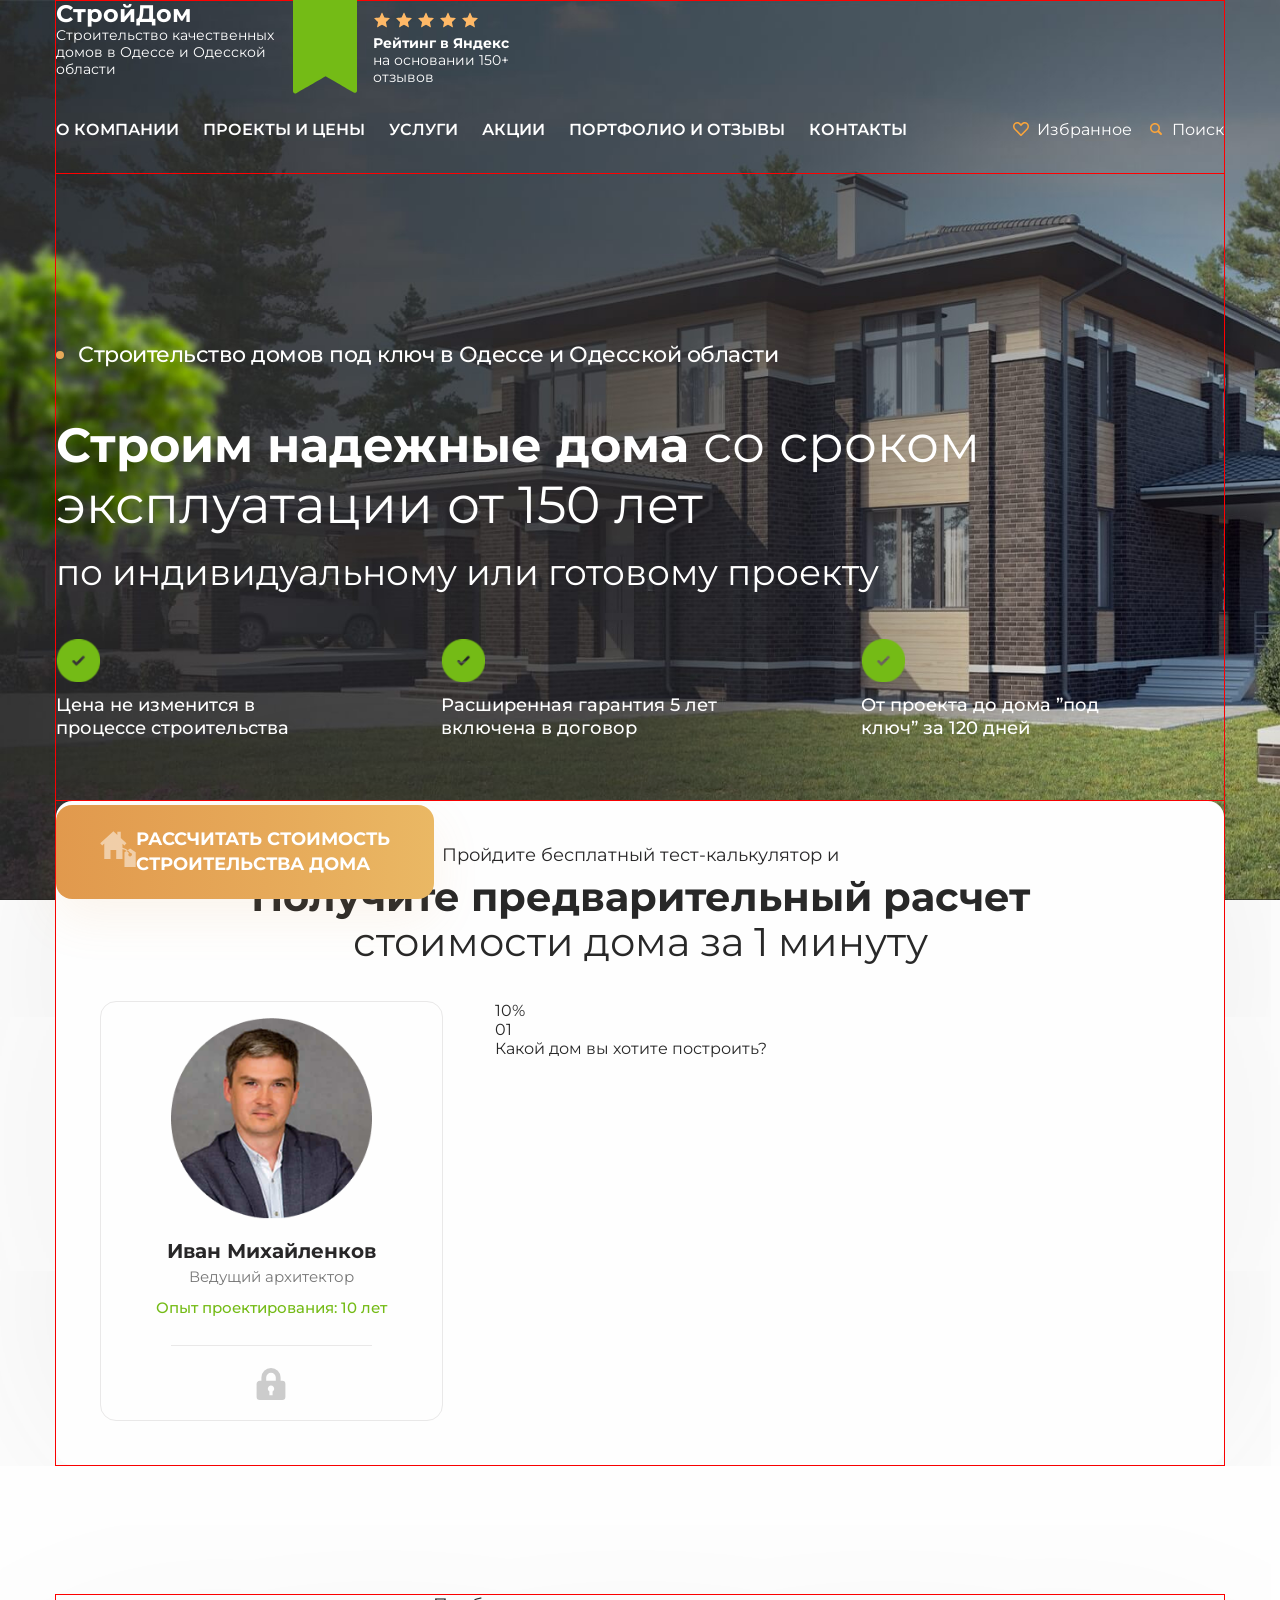
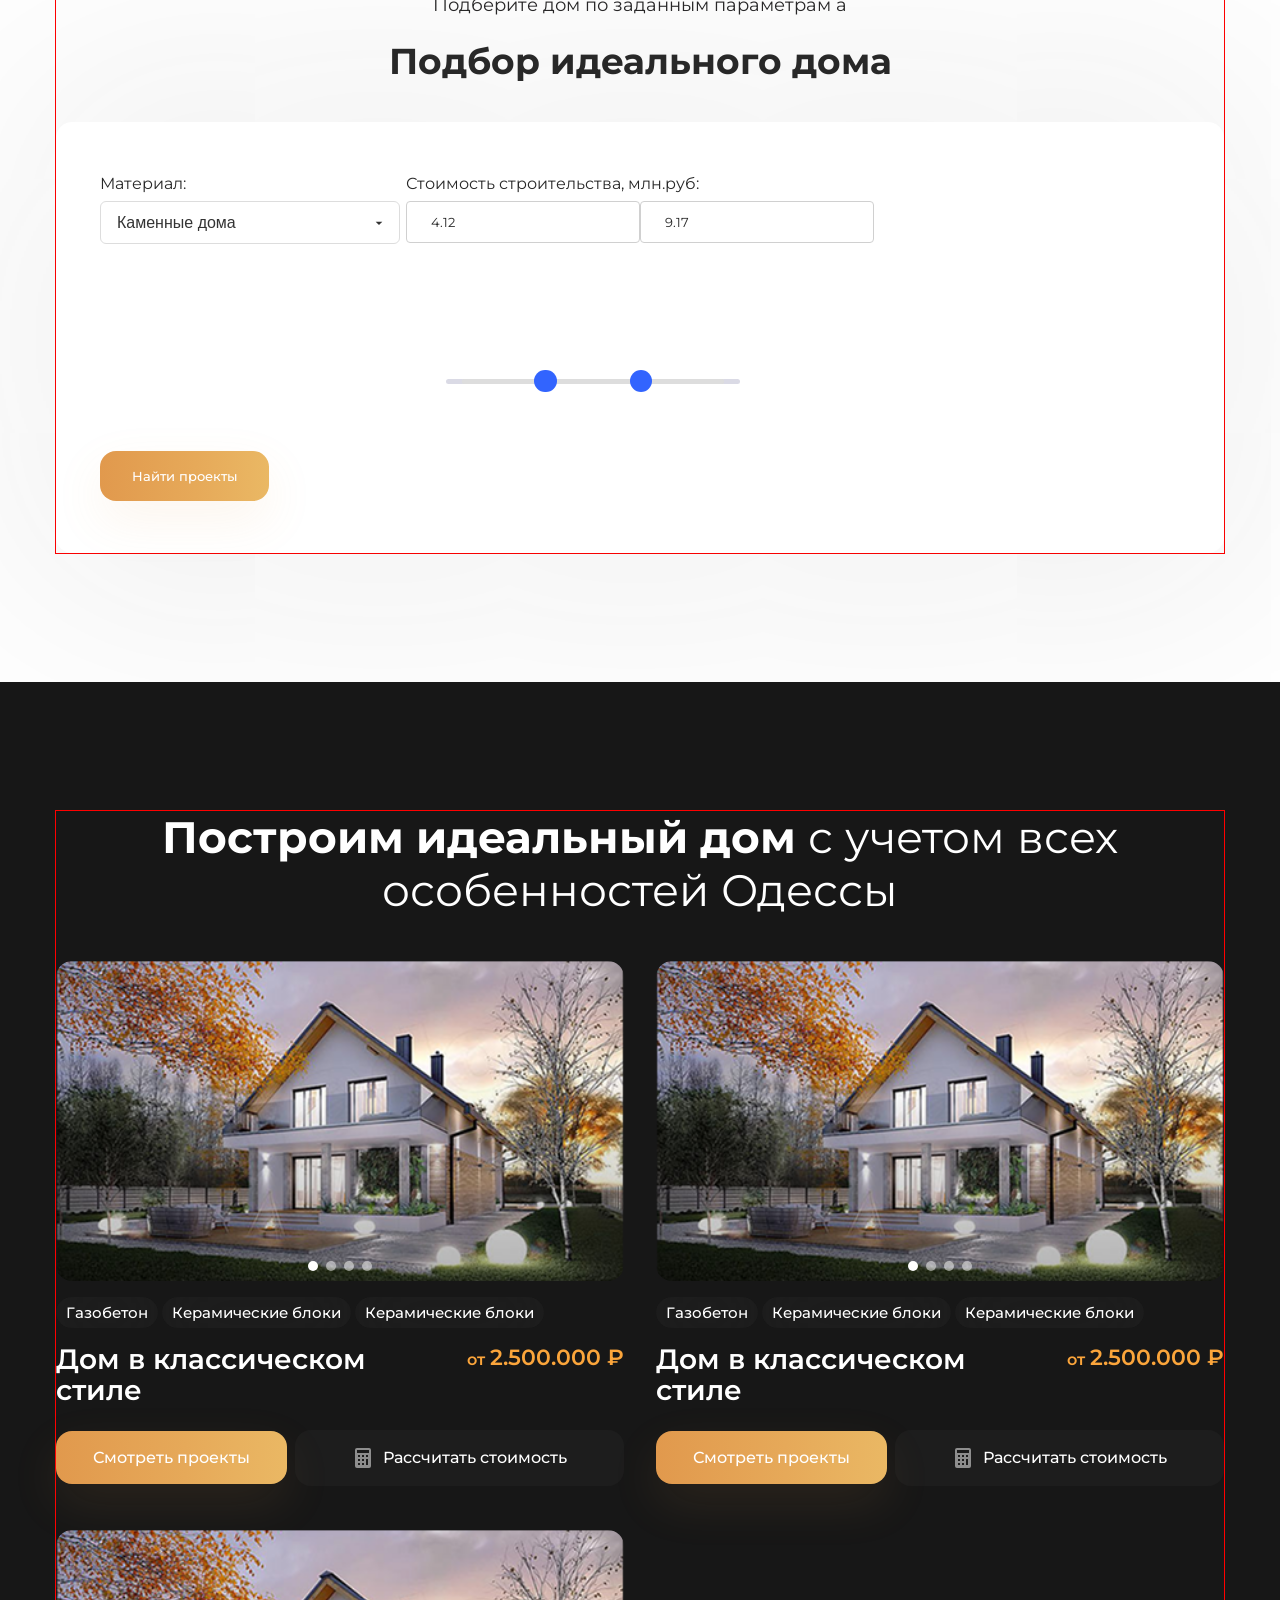
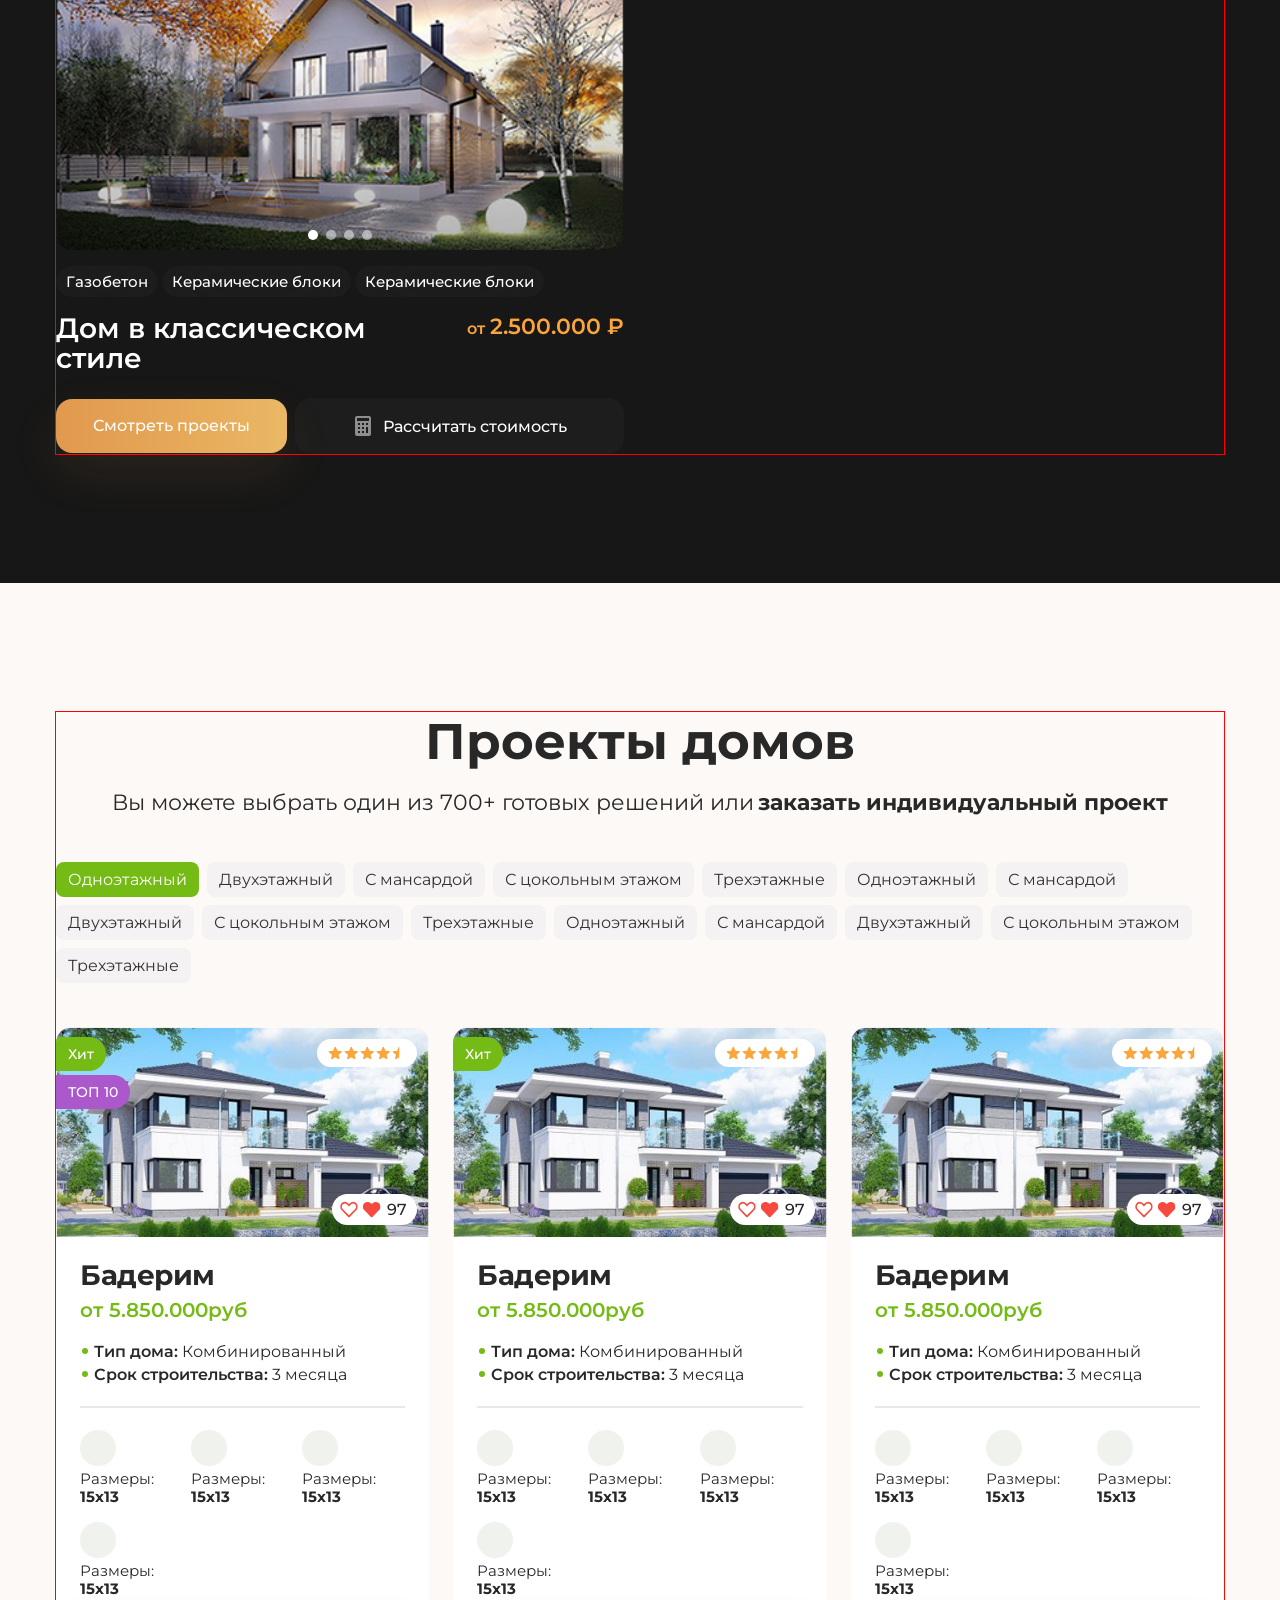
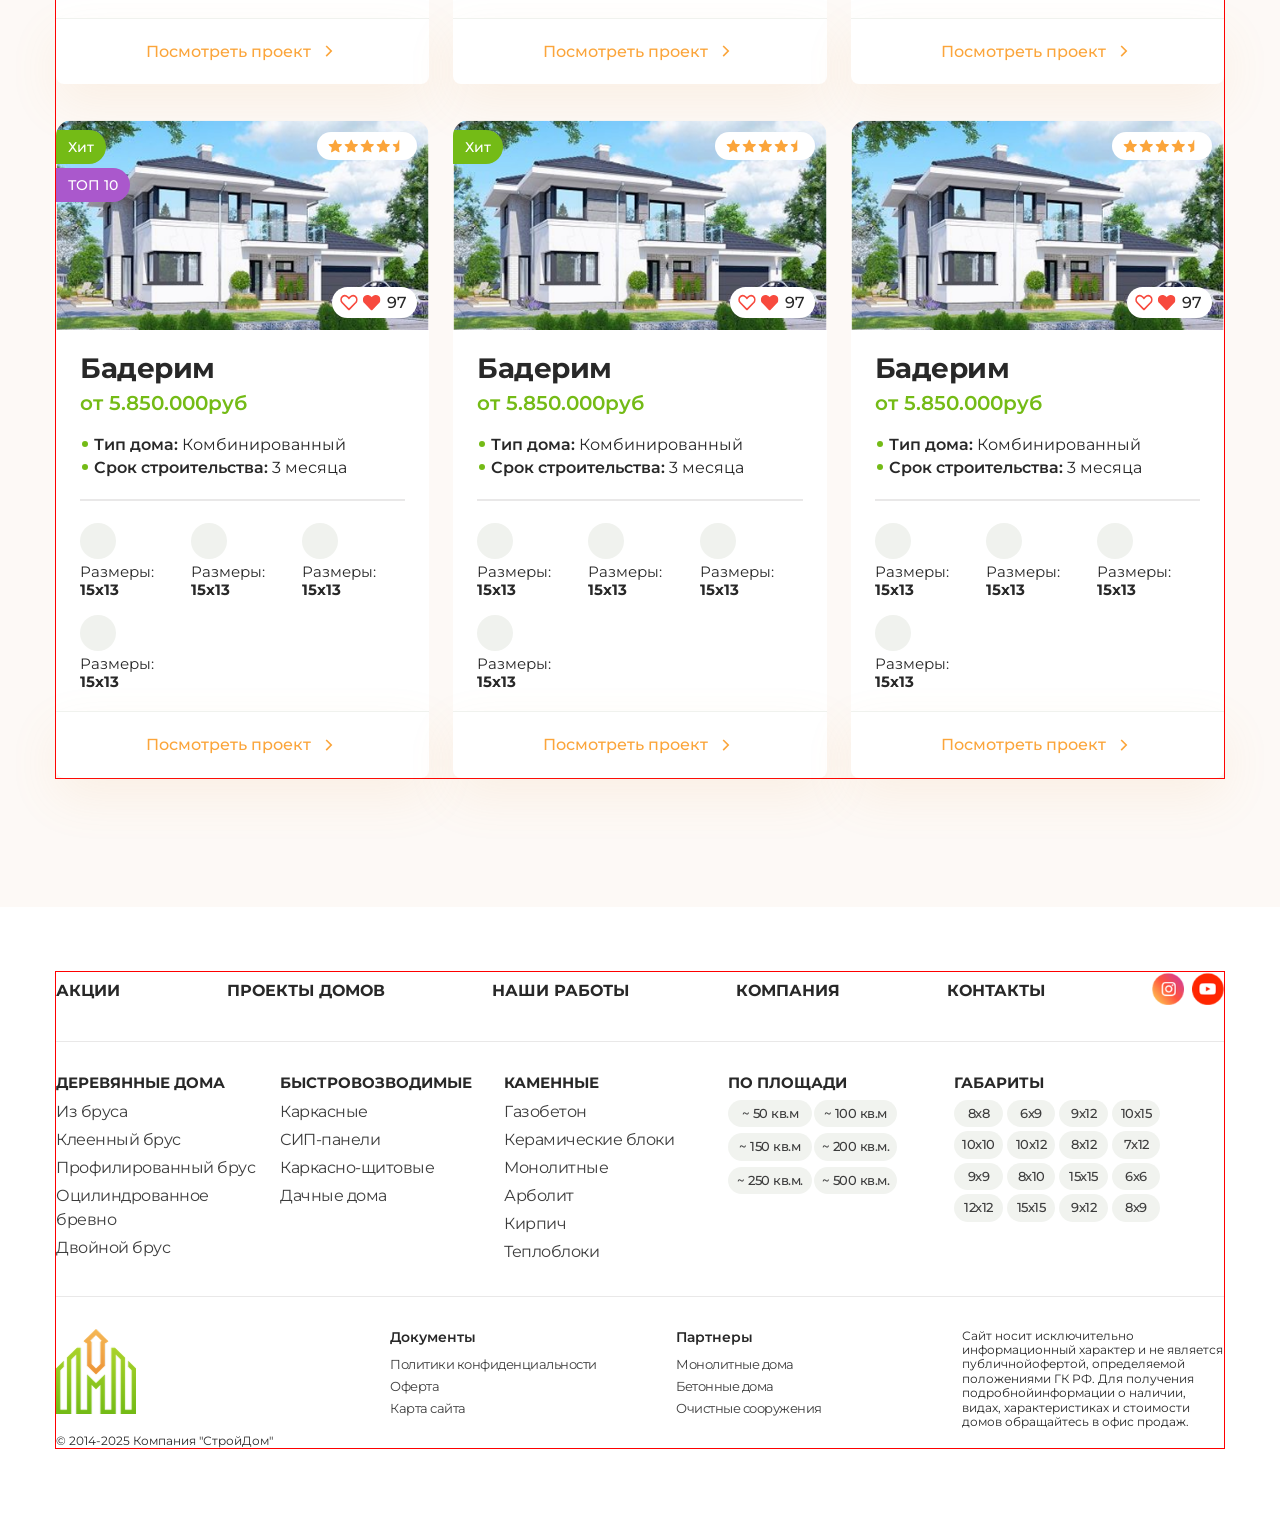
<file: index.html>
<!DOCTYPE html>
<html lang="en">
<head>
    <meta charset="UTF-8">
    <meta name="viewport" content="width=device-width, initial-scale=1.0">
    <title>Дома</title>
    <link rel="stylesheet" href="assets/css/index.css">
</head>
<body>
    <header>
        <div class="container">
            <div class="header_section first">
                <div class="logo logo_container">
                    <!-- <img src="assets/img/header/logo.png" alt="Логотип" title="Логотип" > -->

                    <div class="text_container">
                        <p class="text_title">СтройДом</p>
                        <p class="text_subtitle">Строительство качественных домов в Одессе и Одесской области</p>
                    </div>
                </div>

                <div class="header_rate_box rate_box_on_google">
                    <div class="header_rate_flag_box">
                        <div class="header_rate_flag_icon">
                            <svg xmlns="http://www.w3.org/2000/svg" viewBox="0 0 59 93" fill="none">
                                <path d="M55 0H4C1.79086 0 0 1.79086 0 4V90.6375C0 92.1717 1.65482 93.1352 2.98763 92.3754C13.5077 86.378 30 76.9335 30 76.7568C30 76.5809 45.8153 85.7879 55.9896 91.7381C57.3234 92.5182 59 91.5559 59 90.0107V4C59 1.79086 57.2091 0 55 0Z" fill="white"/>
                            </svg>
                            <p class="header_rate_flag_text">4.8</p>

                        </div>
                    </div>

                    <div class="header_rate_content_box">
                        <div class="header_rate_stars_box">
                            <div class="header_rate_star_element">
                                <svg baseProfile="tiny"  id="Layer_1" version="1.2" viewBox="0 0 24 24" width="24px" xml:space="preserve" xmlns="http://www.w3.org/2000/svg" xmlns:xlink="http://www.w3.org/1999/xlink">
                                    <g>
                                        <g>
                                            <path fill="#FFB967" d="M9.362,9.158c0,0-3.16,0.35-5.268,0.584c-0.19,0.023-0.358,0.15-0.421,0.343s0,0.394,0.14,0.521    c1.566,1.429,3.919,3.569,3.919,3.569c-0.002,0-0.646,3.113-1.074,5.19c-0.036,0.188,0.032,0.387,0.196,0.506    c0.163,0.119,0.373,0.121,0.538,0.028c1.844-1.048,4.606-2.624,4.606-2.624s2.763,1.576,4.604,2.625    c0.168,0.092,0.378,0.09,0.541-0.029c0.164-0.119,0.232-0.318,0.195-0.505c-0.428-2.078-1.071-5.191-1.071-5.191    s2.353-2.14,3.919-3.566c0.14-0.131,0.202-0.332,0.14-0.524s-0.23-0.319-0.42-0.341c-2.108-0.236-5.269-0.586-5.269-0.586    s-1.31-2.898-2.183-4.83c-0.082-0.173-0.254-0.294-0.456-0.294s-0.375,0.122-0.453,0.294C10.671,6.26,9.362,9.158,9.362,9.158z"/>
                                        </g>
                                    </g>
                                </svg>
                                <svg baseProfile="tiny"  id="Layer_1" version="1.2" viewBox="0 0 24 24" width="24px" xml:space="preserve" xmlns="http://www.w3.org/2000/svg" xmlns:xlink="http://www.w3.org/1999/xlink">
                                    <g>
                                        <g>
                                            <path fill="#FFB967" d="M9.362,9.158c0,0-3.16,0.35-5.268,0.584c-0.19,0.023-0.358,0.15-0.421,0.343s0,0.394,0.14,0.521    c1.566,1.429,3.919,3.569,3.919,3.569c-0.002,0-0.646,3.113-1.074,5.19c-0.036,0.188,0.032,0.387,0.196,0.506    c0.163,0.119,0.373,0.121,0.538,0.028c1.844-1.048,4.606-2.624,4.606-2.624s2.763,1.576,4.604,2.625    c0.168,0.092,0.378,0.09,0.541-0.029c0.164-0.119,0.232-0.318,0.195-0.505c-0.428-2.078-1.071-5.191-1.071-5.191    s2.353-2.14,3.919-3.566c0.14-0.131,0.202-0.332,0.14-0.524s-0.23-0.319-0.42-0.341c-2.108-0.236-5.269-0.586-5.269-0.586    s-1.31-2.898-2.183-4.83c-0.082-0.173-0.254-0.294-0.456-0.294s-0.375,0.122-0.453,0.294C10.671,6.26,9.362,9.158,9.362,9.158z"/>
                                        </g>
                                    </g>
                                </svg>
                                <svg baseProfile="tiny"  id="Layer_1" version="1.2" viewBox="0 0 24 24" width="24px" xml:space="preserve" xmlns="http://www.w3.org/2000/svg" xmlns:xlink="http://www.w3.org/1999/xlink">
                                    <g>
                                        <g>
                                            <path fill="#FFB967" d="M9.362,9.158c0,0-3.16,0.35-5.268,0.584c-0.19,0.023-0.358,0.15-0.421,0.343s0,0.394,0.14,0.521    c1.566,1.429,3.919,3.569,3.919,3.569c-0.002,0-0.646,3.113-1.074,5.19c-0.036,0.188,0.032,0.387,0.196,0.506    c0.163,0.119,0.373,0.121,0.538,0.028c1.844-1.048,4.606-2.624,4.606-2.624s2.763,1.576,4.604,2.625    c0.168,0.092,0.378,0.09,0.541-0.029c0.164-0.119,0.232-0.318,0.195-0.505c-0.428-2.078-1.071-5.191-1.071-5.191    s2.353-2.14,3.919-3.566c0.14-0.131,0.202-0.332,0.14-0.524s-0.23-0.319-0.42-0.341c-2.108-0.236-5.269-0.586-5.269-0.586    s-1.31-2.898-2.183-4.83c-0.082-0.173-0.254-0.294-0.456-0.294s-0.375,0.122-0.453,0.294C10.671,6.26,9.362,9.158,9.362,9.158z"/>
                                        </g>
                                    </g>
                                </svg>
                                <svg baseProfile="tiny"  id="Layer_1" version="1.2" viewBox="0 0 24 24" width="24px" xml:space="preserve" xmlns="http://www.w3.org/2000/svg" xmlns:xlink="http://www.w3.org/1999/xlink">
                                    <g>
                                        <g>
                                            <path fill="#FFB967" d="M9.362,9.158c0,0-3.16,0.35-5.268,0.584c-0.19,0.023-0.358,0.15-0.421,0.343s0,0.394,0.14,0.521    c1.566,1.429,3.919,3.569,3.919,3.569c-0.002,0-0.646,3.113-1.074,5.19c-0.036,0.188,0.032,0.387,0.196,0.506    c0.163,0.119,0.373,0.121,0.538,0.028c1.844-1.048,4.606-2.624,4.606-2.624s2.763,1.576,4.604,2.625    c0.168,0.092,0.378,0.09,0.541-0.029c0.164-0.119,0.232-0.318,0.195-0.505c-0.428-2.078-1.071-5.191-1.071-5.191    s2.353-2.14,3.919-3.566c0.14-0.131,0.202-0.332,0.14-0.524s-0.23-0.319-0.42-0.341c-2.108-0.236-5.269-0.586-5.269-0.586    s-1.31-2.898-2.183-4.83c-0.082-0.173-0.254-0.294-0.456-0.294s-0.375,0.122-0.453,0.294C10.671,6.26,9.362,9.158,9.362,9.158z"/>
                                        </g>
                                    </g>
                                </svg>
                                <svg baseProfile="tiny"  id="Layer_1" version="1.2" viewBox="0 0 24 24" width="24px" xml:space="preserve" xmlns="http://www.w3.org/2000/svg" xmlns:xlink="http://www.w3.org/1999/xlink">
                                    <g>
                                        <g>
                                            <path fill="#FFB967" d="M9.362,9.158c0,0-3.16,0.35-5.268,0.584c-0.19,0.023-0.358,0.15-0.421,0.343s0,0.394,0.14,0.521    c1.566,1.429,3.919,3.569,3.919,3.569c-0.002,0-0.646,3.113-1.074,5.19c-0.036,0.188,0.032,0.387,0.196,0.506    c0.163,0.119,0.373,0.121,0.538,0.028c1.844-1.048,4.606-2.624,4.606-2.624s2.763,1.576,4.604,2.625    c0.168,0.092,0.378,0.09,0.541-0.029c0.164-0.119,0.232-0.318,0.195-0.505c-0.428-2.078-1.071-5.191-1.071-5.191    s2.353-2.14,3.919-3.566c0.14-0.131,0.202-0.332,0.14-0.524s-0.23-0.319-0.42-0.341c-2.108-0.236-5.269-0.586-5.269-0.586    s-1.31-2.898-2.183-4.83c-0.082-0.173-0.254-0.294-0.456-0.294s-0.375,0.122-0.453,0.294C10.671,6.26,9.362,9.158,9.362,9.158z"/>
                                        </g>
                                    </g>
                                </svg>
                            </div>
                            <div class="header_rate_title">
                                <span>Рейтинг в Яндекс</span> на основании 150+ отзывов
                            </div>
                        </div>
                    </div>
                </div>
            </div>
            <div class="header_section second">
                <nav>
                    <a href="/" class="link">О компании</a>
                    <a href="/" class="link">Проекты и цены</a>
                    <a href="/" class="link">Услуги</a>
                    <a href="/" class="link">Акции</a>
                    <a href="/" class="link">Портфолио и отзывы</a>
                    <a href="/" class="link">Контакты</a>
                </nav>
                
                <div class="actions">
                    <a href="/" class="action liked">
                        <div class="icon">
                            <svg viewBox="0 0 512 512" xmlns="http://www.w3.org/2000/svg">
                                <path d="M462.1 62.86C438.8 41.92 408.9 31.1 378.7 32c-37.49 0-75.33 15.4-103 43.98l-19.7 20.27l-19.7-20.27C208.6 47.4 170.8 32 133.3 32C103.1 32 73.23 41.93 49.04 62.86c-62.14 53.79-65.25 149.7-9.23 207.6l193.2 199.7C239.4 476.7 247.6 480 255.9 480c8.332 0 16.69-3.267 23.01-9.804l193.1-199.7C528.2 212.5 525.1 116.6 462.1 62.86zM437.6 237.1l-181.6 187.8L74.34 237.1C42.1 203.8 34.46 138.1 80.46 99.15c39.9-34.54 94.59-17.5 121.4 10.17l54.17 55.92l54.16-55.92c26.42-27.27 81.26-44.89 121.4-10.17C477.1 138.6 470.5 203.1 437.6 237.1z"/>
                            </svg>
                        </div>
                        Избранное
                    </a>
                    <div class="action_search_div relative">
                        <div class="action search">
                            <div class="icon">
                                <svg enable-background="new 0 0 32 32" id="Glyph" version="1.1" viewBox="0 0 32 32" xml:space="preserve" xmlns="http://www.w3.org/2000/svg" xmlns:xlink="http://www.w3.org/1999/xlink">
                                    <path d="M27.414,24.586l-5.077-5.077C23.386,17.928,24,16.035,24,14c0-5.514-4.486-10-10-10S4,8.486,4,14  s4.486,10,10,10c2.035,0,3.928-0.614,5.509-1.663l5.077,5.077c0.78,0.781,2.048,0.781,2.828,0  C28.195,26.633,28.195,25.367,27.414,24.586z M7,14c0-3.86,3.14-7,7-7s7,3.14,7,7s-3.14,7-7,7S7,17.86,7,14z" id="XMLID_223_"/>
                                </svg>
                            </div>
                            Поиск
                        </div>

                        <form class="action_search_form relative" action="/" method="post">
                            <input type="search" name="request" placeholder="Поиск по сайту" required>
                            <button title="Найти" type="submit">
                                <svg enable-background="new 0 0 32 32" id="Glyph" version="1.1" viewBox="0 0 32 32" xml:space="preserve" xmlns="http://www.w3.org/2000/svg" xmlns:xlink="http://www.w3.org/1999/xlink">
                                    <path d="M27.414,24.586l-5.077-5.077C23.386,17.928,24,16.035,24,14c0-5.514-4.486-10-10-10S4,8.486,4,14  s4.486,10,10,10c2.035,0,3.928-0.614,5.509-1.663l5.077,5.077c0.78,0.781,2.048,0.781,2.828,0  C28.195,26.633,28.195,25.367,27.414,24.586z M7,14c0-3.86,3.14-7,7-7s7,3.14,7,7s-3.14,7-7,7S7,17.86,7,14z" id="XMLID_223_"/>
                                </svg>
                            </button>
                        </form>
                    </div>                    
                </div>
            </div>
        </div>
    </header>

    <script>
        const form = document.querySelector('.action_search_form');
        const formActivateButton = document.querySelector('.action_search_div');

        // Обработчик клика по кнопке активации
        formActivateButton.addEventListener('click', function(e) {
            e.stopPropagation(); // Предотвращаем всплытие события
            form.classList.toggle('visible');
        });

        // Обработчик клика по документу
        document.addEventListener('click', function(e) {
            // Проверяем, что клик был не по форме и не по кнопке активации
            if (!form.contains(e.target) && e.target !== formActivateButton) {
                form.classList.remove('visible');
            }
        });

        // Обработчик клика по самой форме, чтобы предотвратить её закрытие при клике внутри
        form.addEventListener('click', function(e) {
            e.stopPropagation();
        });
    </script>

    <section class="main" id="main">
        <div class="container">
            <div class="main_content_box">
                <p class="main_content_pretitle">
                    Строительство домов под ключ в Одессе и Одесской области
                </p>

                <h1 class="main_content_title">
                    <span class="main_content_title_select">Строим надежные дома</span> со сроком
                    эксплуатации от 150 лет
                </h1>

                <p class="main_content_subtitle">
                    по индивидуальному или готовому проекту
                </p>
                
                <div class="main_content_grades">
                    <div class="main_content_grade">
                        <img src="assets/img/main/check_icon.png" alt="Иконка" class="main_content_grade_icon" >

                        <p class="main_content_grade_text">
                            Цена не изменится в процессе строительства
                        </p>
                    </div>

                    <div class="main_content_grade">
                        <img src="assets/img/main/check_icon.png" alt="Иконка" class="main_content_grade_icon" >

                        <p class="main_content_grade_text">
                            Расширенная гарантия 5 лет включена в договор
                        </p>
                    </div>

                    <div class="main_content_grade">
                        <img src="assets/img/main/check_icon.png" alt="Иконка" class="main_content_grade_icon" >

                        <p class="main_content_grade_text">
                            От проекта до дома ”под ключ” за 120 дней
                        </p>
                    </div>
                </div>

                <div class="main_content_btn_box">
                    <a href="/" class="btn orange main_content_btn">
                        <div class="main_content_btn_icon">
                            <svg xmlns="http://www.w3.org/2000/svg" xmlns:xlink="http://www.w3.org/1999/xlink" fill="#fff" version="1.1" id="Layer_1"  viewBox="0 0 253 256" enable-background="new 0 0 253 256" xml:space="preserve">
                                <path d="M158,126.259V196h-44v-63H74v63H30V88.34L15.69,101.3L1.59,85.35L94.38,2.01L122,27.33V6h24v43.26l39.93,37.29l-14.16,15.55  L158,89.14v28.665c10.917,2.927,28.794,10.766,36.348,17.027l-6.886,4.91C180.985,135.156,167.492,129.172,158,126.259z   M211.679,123.162l-17.376,11.595c7.132,5.254,13.516,11.738,17.086,18.576c0.157-0.006,0.314-0.013,0.473-0.013  c7.045-0.019,12.772,5.651,12.79,12.663c0.021,7.774-6.982,13.934-15.06,12.53c-5.232-0.91-9.42-5.123-10.278-10.364  c-0.775-4.732,1.085-9.082,4.352-11.83c-2.635-4.645-7.259-9.63-13.417-14.311c-0.992-0.754-1.986-1.468-2.977-2.15L172,150.008V254  h79V150.008L211.679,123.162z"/>
                            </svg>
                        </div>

                        <p>Рассчитать стоимость<br> строительства дома</p>
                    </a> 
                </div>
            </div>
        </div>
    </section>

    <section class="quez" id="quez">
        <div class="container">
            <div class="quez_box">
                <!-- контент сверху -->
                <div class="quez_header_box">
                    <p class="quez_header_pretitle">
                        Пройдите бесплатный тест-калькулятор и
                    </p>

                    <h2 class="quez_header_title">
                        <span class="quez_header_title_select">Получите предварительный расчет</span> 
                        стоимости дома за 1 минуту
                    </h2>
                </div>

                <!-- квиз -->
                <div class="quez_box_grid">
                    <div class="quez_box_column left">
                        <div class="quez_box_avatar">
                            <img src="assets/img/quez/person.png" alt="Иван Михайленков" title="Ведущий архитектор" >
                        </div>

                        <div class="quez_box_person_box">
                            <p class="quez_info_person_name">Иван Михайленков</p>
                            <p class="quez_info_person_profession">Ведущий архитектор</p>
                            <p class="quez_info_person_more_info">Опыт проектирования: 10 лет</p>
                        </div>

                        <div class="divider"></div>

                        <div class="quez_box_gifts_box">
                            <p class="quez_box_gifts_title"></p>

                            <div class="quez_box_gifts_element">
                                <div class="quez_box_gifts_element_icon">
                                    <svg fill="#ccc" viewBox="0 0 20 20" xmlns="http://www.w3.org/2000/svg">
                                        <path d="M4 8V6a6 6 0 1 1 12 0v2h1a2 2 0 0 1 2 2v8a2 2 0 0 1-2 2H3a2 2 0 0 1-2-2v-8c0-1.1.9-2 2-2h1zm5 6.73V17h2v-2.27a2 2 0 1 0-2 0zM7 6v2h6V6a3 3 0 0 0-6 0z"/>
                                    </svg>
                                </div>
                            </div>
                        </div>
                    </div>
                    <div class="quez_box_column right">
                        <div class="quez_box_form_canvas">
                            <!-- progress bar -->
                            <div class="quez_progress_bar_box">
                                <p class="quez_progress_bar_text">10%</p>
                                <div class="quez_progress_bar">
                                    <div class="quez_progress_bar_line"></div>
                                </div>
                            </div>

                            <!-- questions -->
                            <div class="quez_questions">
                                <div class="quez_question_box">
                                    <div class="quez_question_title_box">
                                        <div class="number">01</div>
                                        <p class="quez_question_title">
                                            Какой дом вы хотите построить?
                                        </p>
                                    </div>
                                </div>
                            </div>
                        </div>
                    </div>
                </div>
            </div>
        </div>
    </section>

    <section class="filter_project" id="filter_project">
        <div class="container">
            <div class="filter_projects_title_box">
                <p class="filter_projects_subtitle">
                    Подберите дом по заданным параметрам a
                </p>
                <h1>Подбор идеального дома</h1>
            </div>            

            <form action="/" method="post" name="filter_project" class="filter_project_form">

                
                <div class="form_inputs_grid">
                    <div class="form_input_layout">
                        <label for="material">Материал:</label>
                        <!-- <input type="text" name="material" class="form-input"> -->

                        <select class="form_select" name="material">
                            <option value="1">Каменные дома</option>
                            <option value="1">Бани</option>
                            <option value="1">Дома из блоков</option>
                        </select>

                    </div>
                    

                    <div class="form_input_layout range">
                        <label for="price">Стоимость строительства, млн.руб:</label>
                        
                        <div class="form_inputs_elements">
                            <input type="text" name="min" class="form-input range-min-input" min="0.34" max="12.95" value="0.34">
                            <input type="text" name="max" class="form-input range-max-input" min="0.34" max="12.95" value="12.95">
                        </div>
                        
                        <div class="wrapper">
                            
                            <div class="wrap">
                                <div class="slider-track"></div>
                                <input type="range" min="0" max="100" value="30" id="slider-1" oninput="slideOne()">
                                <input type="range" min="0" max="100" value="70" id="slider-2" oninput="slideTwo()">
                            </div>
                        </div>
                    </div>
                </div>

                <button type="submit" class="btn orange">Найти проекты</button>
            </form>
        </div>
    </section>

    <script src="assets/js/range_input.js" defer ></script>


    <section class="house_categories" id="house_categories">
        <div class="container">

            <div class="house_categories_title_box">
                <h1 class="house_categories_title">
                    Построим идеальный дом <span>с учетом всех особенностей Одессы</span>
                </h1>
            </div>
            
            <div class="house_categories_grid">
                <!-- category card -->
                <div class="house_categories_card">
                    <div class="house_categories_slider">
                        <div class="house_categories_slider_container">
                            <img src="assets/img/house_categories/house-1.png" alt="Дом 1" class="house_categories_slider_image">
                            <img src="assets/img/house_categories/house-2.png" alt="Дом 2" class="house_categories_slider_image">
                            <img src="assets/img/house_categories/house.png" alt="Дом 3" class="house_categories_slider_image">
                            <img src="assets/img/house_categories/house-2.png" alt="Дом 3" class="house_categories_slider_image">
                        </div>
                        <div class="house_categories_slider_controls">
                            <div class="house_categories_slider_dot house_categories_slider_dot_active"></div>
                            <div class="house_categories_slider_dot"></div>
                            <div class="house_categories_slider_dot"></div>
                            <div class="house_categories_slider_dot"></div>
                        </div>
                    </div>

                    <div class="house_categories_matereal_categories">
                            <div class="house_categories_matereal_category">Газобетон</div>
                            <div class="house_categories_matereal_category ">Керамические блоки</div>
                            <div class="house_categories_matereal_category ">Керамические блоки</div>
                        </div>
            
                    <div class="house_categories_info">
                        <h3 class="house_categories_info_title">Дом в классическом стиле</h3>
                        <p class="house_categories_info_price"><span>от</span> 2.500.000 ₽</p>
                    </div>

                    <div class="house_categories_btn_container">
                        <a href="/" class="btn orange">Смотреть проекты</a>
                        <a href="/" class="btn more">
                            <svg viewBox="0 0 24 24" xmlns="http://www.w3.org/2000/svg">
                                <path d="M6 22h12a2 2 0 0 0 2-2V4a2 2 0 0 0-2-2H6a2 2 0 0 0-2 2v16a2 2 0 0 0 2 2zm3-3H7v-2h2v2zm0-4H7v-2h2v2zm0-4H7V9h2v2zm4 8h-2v-2h2v2zm0-4h-2v-2h2v2zm0-4h-2V9h2v2zm4 8h-2v-6h2v6zm0-8h-2V9h2v2zM6 4h12v3H6V4z"/>
                            </svg>
                            Рассчитать стоимость
                        </a>
                    </div>
                </div>

                <!-- category card -->
                <div class="house_categories_card">
                    <div class="house_categories_slider">
                        <div class="house_categories_slider_container">
                            <img src="assets/img/house_categories/house-1.png" alt="Дом 1" class="house_categories_slider_image">
                            <img src="assets/img/house_categories/house-2.png" alt="Дом 2" class="house_categories_slider_image">
                            <img src="assets/img/house_categories/house.png" alt="Дом 3" class="house_categories_slider_image">
                            <img src="assets/img/house_categories/house-2.png" alt="Дом 3" class="house_categories_slider_image">
                        </div>
                        <div class="house_categories_slider_controls">
                            <div class="house_categories_slider_dot house_categories_slider_dot_active"></div>
                            <div class="house_categories_slider_dot"></div>
                            <div class="house_categories_slider_dot"></div>
                            <div class="house_categories_slider_dot"></div>
                        </div>
                    </div>

                    <div class="house_categories_matereal_categories">
                            <div class="house_categories_matereal_category">Газобетон</div>
                            <div class="house_categories_matereal_category ">Керамические блоки</div>
                            <div class="house_categories_matereal_category ">Керамические блоки</div>
                        </div>
            
                    <div class="house_categories_info">
                        <h3 class="house_categories_info_title">Дом в классическом стиле</h3>
                        <p class="house_categories_info_price"><span>от</span> 2.500.000 ₽</p>
                    </div>

                    <div class="house_categories_btn_container">
                        <a href="/" class="btn orange">Смотреть проекты</a>
                        <a href="/" class="btn more">
                            <svg viewBox="0 0 24 24" xmlns="http://www.w3.org/2000/svg">
                                <path d="M6 22h12a2 2 0 0 0 2-2V4a2 2 0 0 0-2-2H6a2 2 0 0 0-2 2v16a2 2 0 0 0 2 2zm3-3H7v-2h2v2zm0-4H7v-2h2v2zm0-4H7V9h2v2zm4 8h-2v-2h2v2zm0-4h-2v-2h2v2zm0-4h-2V9h2v2zm4 8h-2v-6h2v6zm0-8h-2V9h2v2zM6 4h12v3H6V4z"/>
                            </svg>
                            Рассчитать стоимость
                        </a>
                    </div>
                </div>

                <!-- category card -->
                <div class="house_categories_card">
                    <div class="house_categories_slider">
                        <div class="house_categories_slider_container">
                            <img src="assets/img/house_categories/house-1.png" alt="Дом 1" class="house_categories_slider_image">
                            <img src="assets/img/house_categories/house-2.png" alt="Дом 2" class="house_categories_slider_image">
                            <img src="assets/img/house_categories/house.png" alt="Дом 3" class="house_categories_slider_image">
                            <img src="assets/img/house_categories/house-2.png" alt="Дом 3" class="house_categories_slider_image">
                        </div>
                        <div class="house_categories_slider_controls">
                            <div class="house_categories_slider_dot house_categories_slider_dot_active"></div>
                            <div class="house_categories_slider_dot"></div>
                            <div class="house_categories_slider_dot"></div>
                            <div class="house_categories_slider_dot"></div>
                        </div>
                    </div>

                    <div class="house_categories_matereal_categories">
                            <div class="house_categories_matereal_category">Газобетон</div>
                            <div class="house_categories_matereal_category ">Керамические блоки</div>
                            <div class="house_categories_matereal_category ">Керамические блоки</div>
                        </div>
            
                    <div class="house_categories_info">
                        <h3 class="house_categories_info_title">Дом в классическом стиле</h3>
                        <p class="house_categories_info_price"><span>от</span> 2.500.000 ₽</p>
                    </div>

                    <div class="house_categories_btn_container">
                        <a href="/" class="btn orange">Смотреть проекты</a>
                        <a href="/" class="btn more">
                            <svg viewBox="0 0 24 24" xmlns="http://www.w3.org/2000/svg">
                                <path d="M6 22h12a2 2 0 0 0 2-2V4a2 2 0 0 0-2-2H6a2 2 0 0 0-2 2v16a2 2 0 0 0 2 2zm3-3H7v-2h2v2zm0-4H7v-2h2v2zm0-4H7V9h2v2zm4 8h-2v-2h2v2zm0-4h-2v-2h2v2zm0-4h-2V9h2v2zm4 8h-2v-6h2v6zm0-8h-2V9h2v2zM6 4h12v3H6V4z"/>
                            </svg>
                            Рассчитать стоимость
                        </a>
                    </div>
                </div>

            </div>
        </div>
    </section>

    <script src="assets/js/house_categories_slider.js" defer></script>

    <section class="projects" id="projects">
        <div class="container">
            <div class="title_box">
                <h1 class="projects_title" >Проекты домов</h1>

                <div class="projects_subtitle_box">
                    <p class="projects_subtitle">Вы можете выбрать один из 700+ готовых решений или </p>
                    <a href="/" class="projects_subtitle_link">заказать индивидуальный проект</a>
                </div>
            </div>

            <div class="filters">
                <div class="filters_elements_box">
                    <div class="filter_elements">
                        <a href="/" class="filter_element active">Одноэтажный</a>
                        <a href="/" class="filter_element">Двухэтажный</a>
                        <a href="/" class="filter_element">С мансардой</a>
                        <a href="/" class="filter_element">С цокольным этажом</a>
                        <a href="/" class="filter_element">Трехэтажные</a>
                        <a href="/" class="filter_element">Одноэтажный</a>
                        <a href="/" class="filter_element">С мансардой</a>
                        <a href="/" class="filter_element">Двухэтажный</a>
                        <a href="/" class="filter_element">С цокольным этажом</a>
                        <a href="/" class="filter_element">Трехэтажные</a>
                        <a href="/" class="filter_element">Одноэтажный</a>
                        <a href="/" class="filter_element">С мансардой</a>
                        <a href="/" class="filter_element">Двухэтажный</a>
                        <a href="/" class="filter_element">С цокольным этажом</a>
                        <a href="/" class="filter_element">Трехэтажные</a>
                    </div>

                    <!-- <a class="filter_btn_more">Смотреть все</a> -->
                </div>
            </div>

            <div class="main_projects_container">
                <!-- сетка для карточек -->
                <div class="projects_grid">
                    <!-- карточка проекта -->
                    <div class="project_card">
                        <div class="projects_card_image_container">
                            <div class="project_card_reviews_stars">
                                <img src="assets/icons/star_icon.svg" alt="star_icon">
                                <img src="assets/icons/star_icon.svg" alt="star_icon">
                                <img src="assets/icons/star_icon.svg" alt="star_icon">
                                <img src="assets/icons/star_icon.svg" alt="star_icon">
                                <img src="assets/icons/half_star_icon.svg" alt="star_icon">
                            </div>

                            <div class="project_card_like_box">
                                <div class="project_card_like_icon">
                                    <!-- <img src="assets/icons/like_filled.svg" alt="Избранное" title="Добавить в избранное"> -->
                                    
                                    <!-- лайк без заливки -->
                                    <svg xmlns="http://www.w3.org/2000/svg" width="16" height="17" viewBox="0 0 16 17" fill="none">
                                        <g clip-path="url(#clip0_30_717)">
                                            <path d="M9.15381 3.49316C10.4421 2.16389 12.4538 1.95596 13.8296 3.01074L13.9604 3.11719C15.5375 4.46384 15.6699 6.85675 14.3472 8.37695L14.2144 8.52148L8.16748 14.7646C8.07158 14.8636 7.92553 14.8635 7.82959 14.7646L1.78271 8.52148C0.322991 7.01235 0.410508 4.50634 2.03857 3.11621L2.03955 3.11719C3.41612 1.94409 5.51897 2.12122 6.84521 3.49219L6.84619 3.49316L7.46143 4.12793L7.99951 4.68262L8.53857 4.12793L9.15381 3.49316Z" stroke="#F74A3E" stroke-width="1.5"/>
                                        </g>
                                        <defs>
                                            <clipPath id="clip0_30_717">
                                            <rect width="16" height="16" fill="white" transform="translate(0 0.589844)"/>
                                            </clipPath>
                                        </defs>
                                    </svg>
                                    
                                    <!-- лайк с заливкой -->
                                    <svg xmlns="http://www.w3.org/2000/svg" width="17" height="17" viewBox="0 0 17 17" fill="none">
                                        <g clip-path="url(#clip0_30_708)">
                                            <path d="M15.084 2.54615C13.3715 1.08678 10.8246 1.34928 9.25273 2.97115L8.6371 3.60553L8.02148 2.97115C6.45273 1.34928 3.90273 1.08678 2.19023 2.54615C0.227727 4.22115 0.124602 7.2274 1.88085 9.04303L7.92773 15.2868C8.31835 15.6899 8.95273 15.6899 9.34335 15.2868L15.3902 9.04303C17.1496 7.2274 17.0465 4.22115 15.084 2.54615Z" fill="#F74A3E"/>
                                        </g>
                                        <defs>
                                            <clipPath id="clip0_30_708">
                                            <rect width="16" height="16" fill="white" transform="translate(0.637207 0.589844)"/>
                                            </clipPath>
                                        </defs>
                                    </svg>
                                </div>

                                <div class="project_card_like_count">
                                    97
                                </div>
                            </div>
                            
                            <div class="project_card_tags">
                                <div class="project_card_tag green">
                                    Хит
                                </div>
                                <div class="project_card_tag purple">
                                    ТОП 10
                                </div>
                            </div>
                            
                            <img src="assets/img/projects/Проект Борго.png" alt="Картинка дома" class="projects_card_image">
                        </div>

                        <div class="project_card_info_container">
                            <h2 class="project_card_title">Бадерим</h2>
                            <p class="project_card_price">от 5.850.000руб</p>

                            <div class="project_card_parametrs_box">
                                <div class="project_card_parametr">
                                    <p class="project_card_parametr_property">Тип дома:</p>
                                    <p class="project_card_parametr_value">Комбинированный</p>
                                </div>
                                <div class="project_card_parametr">
                                    <p class="project_card_parametr_property">Срок строительства:</p>
                                    <p class="project_card_parametr_value">3 месяца</p>
                                </div>
                            </div>

                            <div class="divider"></div>

                            <div class="project_card_house_parametrs">
                                <div class="project_card_house_parametr">
                                    <div class="icon">
                                        
                                    </div>
                                    <p class="value">Размеры: <span>15х13</span></p>
                                </div>

                                <div class="project_card_house_parametr">
                                    <div class="icon">
                                        
                                    </div>
                                    <p class="value">Размеры: <span>15х13</span></p>
                                </div>

                                <div class="project_card_house_parametr">
                                    <div class="icon">
                                        
                                    </div>
                                    <p class="value">Размеры: <span>15х13</span></p>
                                </div>

                                <div class="project_card_house_parametr">
                                    <div class="icon">
                                        
                                    </div>
                                    <p class="value">Размеры: <span>15х13</span></p>
                                </div>
                            </div>
                        </div>

                        <div class="project_card_btn_container">
                            <a href="/" class="btn orange">
                                <p class="text">Посмотреть проект</p>
                                <div class="icon">
                                    <svg id="Layer_1" version="1.1" viewBox="0 0 512 512" xml:space="preserve" xmlns="http://www.w3.org/2000/svg" xmlns:xlink="http://www.w3.org/1999/xlink">
                                        <polygon points="160,128.4 192.3,96 352,256 352,256 352,256 192.3,416 160,383.6 287.3,256 "/>
                                    </svg>
                                </div>
                            </a>
                        </div>
                    </div>

                    <!-- карточка проекта -->
                    <div class="project_card">
                        <div class="projects_card_image_container">
                            <div class="project_card_reviews_stars">
                                <img src="assets/icons/star_icon.svg" alt="star_icon">
                                <img src="assets/icons/star_icon.svg" alt="star_icon">
                                <img src="assets/icons/star_icon.svg" alt="star_icon">
                                <img src="assets/icons/star_icon.svg" alt="star_icon">
                                <img src="assets/icons/half_star_icon.svg" alt="star_icon">
                            </div>

                            <div class="project_card_like_box">
                                <div class="project_card_like_icon">
                                    <!-- <img src="assets/icons/like_filled.svg" alt="Избранное" title="Добавить в избранное"> -->
                                    
                                    <!-- лайк без заливки -->
                                    <svg xmlns="http://www.w3.org/2000/svg" width="16" height="17" viewBox="0 0 16 17" fill="none">
                                        <g clip-path="url(#clip0_30_717)">
                                            <path d="M9.15381 3.49316C10.4421 2.16389 12.4538 1.95596 13.8296 3.01074L13.9604 3.11719C15.5375 4.46384 15.6699 6.85675 14.3472 8.37695L14.2144 8.52148L8.16748 14.7646C8.07158 14.8636 7.92553 14.8635 7.82959 14.7646L1.78271 8.52148C0.322991 7.01235 0.410508 4.50634 2.03857 3.11621L2.03955 3.11719C3.41612 1.94409 5.51897 2.12122 6.84521 3.49219L6.84619 3.49316L7.46143 4.12793L7.99951 4.68262L8.53857 4.12793L9.15381 3.49316Z" stroke="#F74A3E" stroke-width="1.5"/>
                                        </g>
                                        <defs>
                                            <clipPath id="clip0_30_717">
                                            <rect width="16" height="16" fill="white" transform="translate(0 0.589844)"/>
                                            </clipPath>
                                        </defs>
                                    </svg>
                                    
                                    <!-- лайк с заливкой -->
                                    <svg xmlns="http://www.w3.org/2000/svg" width="17" height="17" viewBox="0 0 17 17" fill="none">
                                        <g clip-path="url(#clip0_30_708)">
                                            <path d="M15.084 2.54615C13.3715 1.08678 10.8246 1.34928 9.25273 2.97115L8.6371 3.60553L8.02148 2.97115C6.45273 1.34928 3.90273 1.08678 2.19023 2.54615C0.227727 4.22115 0.124602 7.2274 1.88085 9.04303L7.92773 15.2868C8.31835 15.6899 8.95273 15.6899 9.34335 15.2868L15.3902 9.04303C17.1496 7.2274 17.0465 4.22115 15.084 2.54615Z" fill="#F74A3E"/>
                                        </g>
                                        <defs>
                                            <clipPath id="clip0_30_708">
                                            <rect width="16" height="16" fill="white" transform="translate(0.637207 0.589844)"/>
                                            </clipPath>
                                        </defs>
                                    </svg>
                                </div>

                                <div class="project_card_like_count">
                                    97
                                </div>
                            </div>
                            
                            <div class="project_card_tags">
                                <div class="project_card_tag green">
                                    Хит
                                </div>
                            
                            </div>
                            
                            <img src="assets/img/projects/Проект Борго.png" alt="Картинка дома" class="projects_card_image">
                        </div>

                        <div class="project_card_info_container">
                            <h2 class="project_card_title">Бадерим</h2>
                            <p class="project_card_price">от 5.850.000руб</p>

                            <div class="project_card_parametrs_box">
                                <div class="project_card_parametr">
                                    <p class="project_card_parametr_property">Тип дома:</p>
                                    <p class="project_card_parametr_value">Комбинированный</p>
                                </div>
                                <div class="project_card_parametr">
                                    <p class="project_card_parametr_property">Срок строительства:</p>
                                    <p class="project_card_parametr_value">3 месяца</p>
                                </div>
                            </div>

                            <div class="divider"></div>

                            <div class="project_card_house_parametrs">
                                <div class="project_card_house_parametr">
                                    <div class="icon">
                                        
                                    </div>
                                    <p class="value">Размеры: <span>15х13</span></p>
                                </div>

                                <div class="project_card_house_parametr">
                                    <div class="icon">
                                        
                                    </div>
                                    <p class="value">Размеры: <span>15х13</span></p>
                                </div>

                                <div class="project_card_house_parametr">
                                    <div class="icon">
                                        
                                    </div>
                                    <p class="value">Размеры: <span>15х13</span></p>
                                </div>

                                <div class="project_card_house_parametr">
                                    <div class="icon">
                                        
                                    </div>
                                    <p class="value">Размеры: <span>15х13</span></p>
                                </div>
                            </div>
                        </div>

                        <div class="project_card_btn_container">
                            <a href="/" class="btn orange">
                                <p class="text">Посмотреть проект</p>
                                <div class="icon">
                                    <svg id="Layer_1" version="1.1" viewBox="0 0 512 512" xml:space="preserve" xmlns="http://www.w3.org/2000/svg" xmlns:xlink="http://www.w3.org/1999/xlink">
                                        <polygon points="160,128.4 192.3,96 352,256 352,256 352,256 192.3,416 160,383.6 287.3,256 "/>
                                    </svg>
                                </div>
                            </a>
                        </div>
                    </div>

                    <!-- карточка проекта -->
                    <div class="project_card">
                        <div class="projects_card_image_container">
                            <div class="project_card_reviews_stars">
                                <img src="assets/icons/star_icon.svg" alt="star_icon">
                                <img src="assets/icons/star_icon.svg" alt="star_icon">
                                <img src="assets/icons/star_icon.svg" alt="star_icon">
                                <img src="assets/icons/star_icon.svg" alt="star_icon">
                                <img src="assets/icons/half_star_icon.svg" alt="star_icon">
                            </div>

                            <div class="project_card_like_box">
                                <div class="project_card_like_icon">
                                    <!-- <img src="assets/icons/like_filled.svg" alt="Избранное" title="Добавить в избранное"> -->
                                    
                                    <!-- лайк без заливки -->
                                    <svg xmlns="http://www.w3.org/2000/svg" width="16" height="17" viewBox="0 0 16 17" fill="none">
                                        <g clip-path="url(#clip0_30_717)">
                                            <path d="M9.15381 3.49316C10.4421 2.16389 12.4538 1.95596 13.8296 3.01074L13.9604 3.11719C15.5375 4.46384 15.6699 6.85675 14.3472 8.37695L14.2144 8.52148L8.16748 14.7646C8.07158 14.8636 7.92553 14.8635 7.82959 14.7646L1.78271 8.52148C0.322991 7.01235 0.410508 4.50634 2.03857 3.11621L2.03955 3.11719C3.41612 1.94409 5.51897 2.12122 6.84521 3.49219L6.84619 3.49316L7.46143 4.12793L7.99951 4.68262L8.53857 4.12793L9.15381 3.49316Z" stroke="#F74A3E" stroke-width="1.5"/>
                                        </g>
                                        <defs>
                                            <clipPath id="clip0_30_717">
                                            <rect width="16" height="16" fill="white" transform="translate(0 0.589844)"/>
                                            </clipPath>
                                        </defs>
                                    </svg>
                                    
                                    <!-- лайк с заливкой -->
                                    <svg xmlns="http://www.w3.org/2000/svg" width="17" height="17" viewBox="0 0 17 17" fill="none">
                                        <g clip-path="url(#clip0_30_708)">
                                            <path d="M15.084 2.54615C13.3715 1.08678 10.8246 1.34928 9.25273 2.97115L8.6371 3.60553L8.02148 2.97115C6.45273 1.34928 3.90273 1.08678 2.19023 2.54615C0.227727 4.22115 0.124602 7.2274 1.88085 9.04303L7.92773 15.2868C8.31835 15.6899 8.95273 15.6899 9.34335 15.2868L15.3902 9.04303C17.1496 7.2274 17.0465 4.22115 15.084 2.54615Z" fill="#F74A3E"/>
                                        </g>
                                        <defs>
                                            <clipPath id="clip0_30_708">
                                            <rect width="16" height="16" fill="white" transform="translate(0.637207 0.589844)"/>
                                            </clipPath>
                                        </defs>
                                    </svg>
                                </div>

                                <div class="project_card_like_count">
                                    97
                                </div>
                            </div>
                            
                            <div class="project_card_tags">
                                
                            </div>
                            
                            <img src="assets/img/projects/Проект Борго.png" alt="Картинка дома" class="projects_card_image">
                        </div>

                        <div class="project_card_info_container">
                            <h2 class="project_card_title">Бадерим</h2>
                            <p class="project_card_price">от 5.850.000руб</p>

                            <div class="project_card_parametrs_box">
                                <div class="project_card_parametr">
                                    <p class="project_card_parametr_property">Тип дома:</p>
                                    <p class="project_card_parametr_value">Комбинированный</p>
                                </div>
                                <div class="project_card_parametr">
                                    <p class="project_card_parametr_property">Срок строительства:</p>
                                    <p class="project_card_parametr_value">3 месяца</p>
                                </div>
                            </div>

                            <div class="divider"></div>

                            <div class="project_card_house_parametrs">
                                <div class="project_card_house_parametr">
                                    <div class="icon">
                                        
                                    </div>
                                    <p class="value">Размеры: <span>15х13</span></p>
                                </div>

                                <div class="project_card_house_parametr">
                                    <div class="icon">
                                        
                                    </div>
                                    <p class="value">Размеры: <span>15х13</span></p>
                                </div>

                                <div class="project_card_house_parametr">
                                    <div class="icon">
                                        
                                    </div>
                                    <p class="value">Размеры: <span>15х13</span></p>
                                </div>

                                <div class="project_card_house_parametr">
                                    <div class="icon">
                                        
                                    </div>
                                    <p class="value">Размеры: <span>15х13</span></p>
                                </div>
                            </div>
                        </div>

                        <div class="project_card_btn_container">
                            <a href="/" class="btn orange">
                                <p class="text">Посмотреть проект</p>
                                <div class="icon">
                                    <svg id="Layer_1" version="1.1" viewBox="0 0 512 512" xml:space="preserve" xmlns="http://www.w3.org/2000/svg" xmlns:xlink="http://www.w3.org/1999/xlink">
                                        <polygon points="160,128.4 192.3,96 352,256 352,256 352,256 192.3,416 160,383.6 287.3,256 "/>
                                    </svg>
                                </div>
                            </a>
                        </div>
                    </div>
                    
                    <!-- карточка проекта -->
                    <div class="project_card">
                        <div class="projects_card_image_container">
                            <div class="project_card_reviews_stars">
                                <img src="assets/icons/star_icon.svg" alt="star_icon">
                                <img src="assets/icons/star_icon.svg" alt="star_icon">
                                <img src="assets/icons/star_icon.svg" alt="star_icon">
                                <img src="assets/icons/star_icon.svg" alt="star_icon">
                                <img src="assets/icons/half_star_icon.svg" alt="star_icon">
                            </div>

                            <div class="project_card_like_box">
                                <div class="project_card_like_icon">
                                    <!-- <img src="assets/icons/like_filled.svg" alt="Избранное" title="Добавить в избранное"> -->
                                    
                                    <!-- лайк без заливки -->
                                    <svg xmlns="http://www.w3.org/2000/svg" width="16" height="17" viewBox="0 0 16 17" fill="none">
                                        <g clip-path="url(#clip0_30_717)">
                                            <path d="M9.15381 3.49316C10.4421 2.16389 12.4538 1.95596 13.8296 3.01074L13.9604 3.11719C15.5375 4.46384 15.6699 6.85675 14.3472 8.37695L14.2144 8.52148L8.16748 14.7646C8.07158 14.8636 7.92553 14.8635 7.82959 14.7646L1.78271 8.52148C0.322991 7.01235 0.410508 4.50634 2.03857 3.11621L2.03955 3.11719C3.41612 1.94409 5.51897 2.12122 6.84521 3.49219L6.84619 3.49316L7.46143 4.12793L7.99951 4.68262L8.53857 4.12793L9.15381 3.49316Z" stroke="#F74A3E" stroke-width="1.5"/>
                                        </g>
                                        <defs>
                                            <clipPath id="clip0_30_717">
                                            <rect width="16" height="16" fill="white" transform="translate(0 0.589844)"/>
                                            </clipPath>
                                        </defs>
                                    </svg>
                                    
                                    <!-- лайк с заливкой -->
                                    <svg xmlns="http://www.w3.org/2000/svg" width="17" height="17" viewBox="0 0 17 17" fill="none">
                                        <g clip-path="url(#clip0_30_708)">
                                            <path d="M15.084 2.54615C13.3715 1.08678 10.8246 1.34928 9.25273 2.97115L8.6371 3.60553L8.02148 2.97115C6.45273 1.34928 3.90273 1.08678 2.19023 2.54615C0.227727 4.22115 0.124602 7.2274 1.88085 9.04303L7.92773 15.2868C8.31835 15.6899 8.95273 15.6899 9.34335 15.2868L15.3902 9.04303C17.1496 7.2274 17.0465 4.22115 15.084 2.54615Z" fill="#F74A3E"/>
                                        </g>
                                        <defs>
                                            <clipPath id="clip0_30_708">
                                            <rect width="16" height="16" fill="white" transform="translate(0.637207 0.589844)"/>
                                            </clipPath>
                                        </defs>
                                    </svg>
                                </div>

                                <div class="project_card_like_count">
                                    97
                                </div>
                            </div>
                            
                            <div class="project_card_tags">
                                <div class="project_card_tag green">
                                    Хит
                                </div>
                                <div class="project_card_tag purple">
                                    ТОП 10
                                </div>
                            </div>
                            
                            <img src="assets/img/projects/Проект Борго.png" alt="Картинка дома" class="projects_card_image">
                        </div>

                        <div class="project_card_info_container">
                            <h2 class="project_card_title">Бадерим</h2>
                            <p class="project_card_price">от 5.850.000руб</p>

                            <div class="project_card_parametrs_box">
                                <div class="project_card_parametr">
                                    <p class="project_card_parametr_property">Тип дома:</p>
                                    <p class="project_card_parametr_value">Комбинированный</p>
                                </div>
                                <div class="project_card_parametr">
                                    <p class="project_card_parametr_property">Срок строительства:</p>
                                    <p class="project_card_parametr_value">3 месяца</p>
                                </div>
                            </div>

                            <div class="divider"></div>

                            <div class="project_card_house_parametrs">
                                <div class="project_card_house_parametr">
                                    <div class="icon">
                                        
                                    </div>
                                    <p class="value">Размеры: <span>15х13</span></p>
                                </div>

                                <div class="project_card_house_parametr">
                                    <div class="icon">
                                        
                                    </div>
                                    <p class="value">Размеры: <span>15х13</span></p>
                                </div>

                                <div class="project_card_house_parametr">
                                    <div class="icon">
                                        
                                    </div>
                                    <p class="value">Размеры: <span>15х13</span></p>
                                </div>

                                <div class="project_card_house_parametr">
                                    <div class="icon">
                                        
                                    </div>
                                    <p class="value">Размеры: <span>15х13</span></p>
                                </div>
                            </div>
                        </div>

                        <div class="project_card_btn_container">
                            <a href="/" class="btn orange">
                                <p class="text">Посмотреть проект</p>
                                <div class="icon">
                                    <svg id="Layer_1" version="1.1" viewBox="0 0 512 512" xml:space="preserve" xmlns="http://www.w3.org/2000/svg" xmlns:xlink="http://www.w3.org/1999/xlink">
                                        <polygon points="160,128.4 192.3,96 352,256 352,256 352,256 192.3,416 160,383.6 287.3,256 "/>
                                    </svg>
                                </div>
                            </a>
                        </div>
                    </div>

                    <!-- карточка проекта -->
                    <div class="project_card">
                        <div class="projects_card_image_container">
                            <div class="project_card_reviews_stars">
                                <img src="assets/icons/star_icon.svg" alt="star_icon">
                                <img src="assets/icons/star_icon.svg" alt="star_icon">
                                <img src="assets/icons/star_icon.svg" alt="star_icon">
                                <img src="assets/icons/star_icon.svg" alt="star_icon">
                                <img src="assets/icons/half_star_icon.svg" alt="star_icon">
                            </div>

                            <div class="project_card_like_box">
                                <div class="project_card_like_icon">
                                    <!-- <img src="assets/icons/like_filled.svg" alt="Избранное" title="Добавить в избранное"> -->
                                    
                                    <!-- лайк без заливки -->
                                    <svg xmlns="http://www.w3.org/2000/svg" width="16" height="17" viewBox="0 0 16 17" fill="none">
                                        <g clip-path="url(#clip0_30_717)">
                                            <path d="M9.15381 3.49316C10.4421 2.16389 12.4538 1.95596 13.8296 3.01074L13.9604 3.11719C15.5375 4.46384 15.6699 6.85675 14.3472 8.37695L14.2144 8.52148L8.16748 14.7646C8.07158 14.8636 7.92553 14.8635 7.82959 14.7646L1.78271 8.52148C0.322991 7.01235 0.410508 4.50634 2.03857 3.11621L2.03955 3.11719C3.41612 1.94409 5.51897 2.12122 6.84521 3.49219L6.84619 3.49316L7.46143 4.12793L7.99951 4.68262L8.53857 4.12793L9.15381 3.49316Z" stroke="#F74A3E" stroke-width="1.5"/>
                                        </g>
                                        <defs>
                                            <clipPath id="clip0_30_717">
                                            <rect width="16" height="16" fill="white" transform="translate(0 0.589844)"/>
                                            </clipPath>
                                        </defs>
                                    </svg>
                                    
                                    <!-- лайк с заливкой -->
                                    <svg xmlns="http://www.w3.org/2000/svg" width="17" height="17" viewBox="0 0 17 17" fill="none">
                                        <g clip-path="url(#clip0_30_708)">
                                            <path d="M15.084 2.54615C13.3715 1.08678 10.8246 1.34928 9.25273 2.97115L8.6371 3.60553L8.02148 2.97115C6.45273 1.34928 3.90273 1.08678 2.19023 2.54615C0.227727 4.22115 0.124602 7.2274 1.88085 9.04303L7.92773 15.2868C8.31835 15.6899 8.95273 15.6899 9.34335 15.2868L15.3902 9.04303C17.1496 7.2274 17.0465 4.22115 15.084 2.54615Z" fill="#F74A3E"/>
                                        </g>
                                        <defs>
                                            <clipPath id="clip0_30_708">
                                            <rect width="16" height="16" fill="white" transform="translate(0.637207 0.589844)"/>
                                            </clipPath>
                                        </defs>
                                    </svg>
                                </div>

                                <div class="project_card_like_count">
                                    97
                                </div>
                            </div>
                            
                            <div class="project_card_tags">
                                <div class="project_card_tag green">
                                    Хит
                                </div>
                            
                            </div>
                            
                            <img src="assets/img/projects/Проект Борго.png" alt="Картинка дома" class="projects_card_image">
                        </div>

                        <div class="project_card_info_container">
                            <h2 class="project_card_title">Бадерим</h2>
                            <p class="project_card_price">от 5.850.000руб</p>

                            <div class="project_card_parametrs_box">
                                <div class="project_card_parametr">
                                    <p class="project_card_parametr_property">Тип дома:</p>
                                    <p class="project_card_parametr_value">Комбинированный</p>
                                </div>
                                <div class="project_card_parametr">
                                    <p class="project_card_parametr_property">Срок строительства:</p>
                                    <p class="project_card_parametr_value">3 месяца</p>
                                </div>
                            </div>

                            <div class="divider"></div>

                            <div class="project_card_house_parametrs">
                                <div class="project_card_house_parametr">
                                    <div class="icon">
                                        
                                    </div>
                                    <p class="value">Размеры: <span>15х13</span></p>
                                </div>

                                <div class="project_card_house_parametr">
                                    <div class="icon">
                                        
                                    </div>
                                    <p class="value">Размеры: <span>15х13</span></p>
                                </div>

                                <div class="project_card_house_parametr">
                                    <div class="icon">
                                        
                                    </div>
                                    <p class="value">Размеры: <span>15х13</span></p>
                                </div>

                                <div class="project_card_house_parametr">
                                    <div class="icon">
                                        
                                    </div>
                                    <p class="value">Размеры: <span>15х13</span></p>
                                </div>
                            </div>
                        </div>

                        <div class="project_card_btn_container">
                            <a href="/" class="btn orange">
                                <p class="text">Посмотреть проект</p>
                                <div class="icon">
                                    <svg id="Layer_1" version="1.1" viewBox="0 0 512 512" xml:space="preserve" xmlns="http://www.w3.org/2000/svg" xmlns:xlink="http://www.w3.org/1999/xlink">
                                        <polygon points="160,128.4 192.3,96 352,256 352,256 352,256 192.3,416 160,383.6 287.3,256 "/>
                                    </svg>
                                </div>
                            </a>
                        </div>
                    </div>

                    <!-- карточка проекта -->
                    <div class="project_card">
                        <div class="projects_card_image_container">
                            <div class="project_card_reviews_stars">
                                <img src="assets/icons/star_icon.svg" alt="star_icon">
                                <img src="assets/icons/star_icon.svg" alt="star_icon">
                                <img src="assets/icons/star_icon.svg" alt="star_icon">
                                <img src="assets/icons/star_icon.svg" alt="star_icon">
                                <img src="assets/icons/half_star_icon.svg" alt="star_icon">
                            </div>

                            <div class="project_card_like_box">
                                <div class="project_card_like_icon">
                                    <!-- <img src="assets/icons/like_filled.svg" alt="Избранное" title="Добавить в избранное"> -->
                                    
                                    <!-- лайк без заливки -->
                                    <svg xmlns="http://www.w3.org/2000/svg" width="16" height="17" viewBox="0 0 16 17" fill="none">
                                        <g clip-path="url(#clip0_30_717)">
                                            <path d="M9.15381 3.49316C10.4421 2.16389 12.4538 1.95596 13.8296 3.01074L13.9604 3.11719C15.5375 4.46384 15.6699 6.85675 14.3472 8.37695L14.2144 8.52148L8.16748 14.7646C8.07158 14.8636 7.92553 14.8635 7.82959 14.7646L1.78271 8.52148C0.322991 7.01235 0.410508 4.50634 2.03857 3.11621L2.03955 3.11719C3.41612 1.94409 5.51897 2.12122 6.84521 3.49219L6.84619 3.49316L7.46143 4.12793L7.99951 4.68262L8.53857 4.12793L9.15381 3.49316Z" stroke="#F74A3E" stroke-width="1.5"/>
                                        </g>
                                        <defs>
                                            <clipPath id="clip0_30_717">
                                            <rect width="16" height="16" fill="white" transform="translate(0 0.589844)"/>
                                            </clipPath>
                                        </defs>
                                    </svg>
                                    
                                    <!-- лайк с заливкой -->
                                    <svg xmlns="http://www.w3.org/2000/svg" width="17" height="17" viewBox="0 0 17 17" fill="none">
                                        <g clip-path="url(#clip0_30_708)">
                                            <path d="M15.084 2.54615C13.3715 1.08678 10.8246 1.34928 9.25273 2.97115L8.6371 3.60553L8.02148 2.97115C6.45273 1.34928 3.90273 1.08678 2.19023 2.54615C0.227727 4.22115 0.124602 7.2274 1.88085 9.04303L7.92773 15.2868C8.31835 15.6899 8.95273 15.6899 9.34335 15.2868L15.3902 9.04303C17.1496 7.2274 17.0465 4.22115 15.084 2.54615Z" fill="#F74A3E"/>
                                        </g>
                                        <defs>
                                            <clipPath id="clip0_30_708">
                                            <rect width="16" height="16" fill="white" transform="translate(0.637207 0.589844)"/>
                                            </clipPath>
                                        </defs>
                                    </svg>
                                </div>

                                <div class="project_card_like_count">
                                    97
                                </div>
                            </div>
                            
                            <div class="project_card_tags">
                                
                            </div>
                            
                            <img src="assets/img/projects/Проект Борго.png" alt="Картинка дома" class="projects_card_image">
                        </div>

                        <div class="project_card_info_container">
                            <h2 class="project_card_title">Бадерим</h2>
                            <p class="project_card_price">от 5.850.000руб</p>

                            <div class="project_card_parametrs_box">
                                <div class="project_card_parametr">
                                    <p class="project_card_parametr_property">Тип дома:</p>
                                    <p class="project_card_parametr_value">Комбинированный</p>
                                </div>
                                <div class="project_card_parametr">
                                    <p class="project_card_parametr_property">Срок строительства:</p>
                                    <p class="project_card_parametr_value">3 месяца</p>
                                </div>
                            </div>

                            <div class="divider"></div>

                            <div class="project_card_house_parametrs">
                                <div class="project_card_house_parametr">
                                    <div class="icon">
                                        
                                    </div>
                                    <p class="value">Размеры: <span>15х13</span></p>
                                </div>

                                <div class="project_card_house_parametr">
                                    <div class="icon">
                                        
                                    </div>
                                    <p class="value">Размеры: <span>15х13</span></p>
                                </div>

                                <div class="project_card_house_parametr">
                                    <div class="icon">
                                        
                                    </div>
                                    <p class="value">Размеры: <span>15х13</span></p>
                                </div>

                                <div class="project_card_house_parametr">
                                    <div class="icon">
                                        
                                    </div>
                                    <p class="value">Размеры: <span>15х13</span></p>
                                </div>
                            </div>
                        </div>

                        <div class="project_card_btn_container">
                            <a href="/" class="btn orange">
                                <p class="text">Посмотреть проект</p>
                                <div class="icon">
                                    <svg id="Layer_1" version="1.1" viewBox="0 0 512 512" xml:space="preserve" xmlns="http://www.w3.org/2000/svg" xmlns:xlink="http://www.w3.org/1999/xlink">
                                        <polygon points="160,128.4 192.3,96 352,256 352,256 352,256 192.3,416 160,383.6 287.3,256 "/>
                                    </svg>
                                </div>
                            </a>
                        </div>
                    </div>
                </div>
            </div>
        </div>
    </section>

    <footer class="footer" id="footer">
        <div class="container">
            <div class="footer_section fisrt">
                <a href="/" class="footer_fisrt_section_nav_link">Акции</a>
                <a href="/" class="footer_fisrt_section_nav_link">Проекты домов</a>
                <a href="/" class="footer_fisrt_section_nav_link">Наши работы</a>
                <a href="/" class="footer_fisrt_section_nav_link">Компания</a>
                <a href="/" class="footer_fisrt_section_nav_link">Контакты</a>

                <div class="footer_section_first_contact_box">
                    <a href="/" class="icon">
                        <img src="assets/icons/youtube.png" alt="youtube">
                    </ф>
                    <a href="/" class="icon">
                        <img src="assets/icons/instagram.png" alt="instagram">
                    </a>
                </div>
            </div>

            <div class="footer_divider divider">
                <!-- Разделитель -->
            </div>

            <div class="footer_section second">
                <div class="footer_grid">
                    <div class="footer_column wood_house">
                        <h3 class="footer_column_header">Деревянные дома</h3>

                        <div class="footer_column_nav_links">
                            <a href="/" class="link">Из бруса</a>
                            <a href="/" class="link">Клеенный брус</a>
                            <a href="/" class="link">Профилированный брус</a>
                            <a href="/" class="link">Оцилиндрованное бревно</a>
                            <a href="/" class="link">Двойной брус</a>
                        </div>
                    </div>

                    <div class="footer_column fast_build">
                        <h3 class="footer_column_header">Быстровозводимые</h3>

                        <div class="footer_column_nav_links">
                            <a href="/" class="link">Каркасные</a>
                            <a href="/" class="link">СИП-панели</a>
                            <a href="/" class="link">Каркасно-щитовые</a>
                            <a href="/" class="link">Дачные дома</a>
                        </div>
                    </div>

                    <div class="footer_column stone">
                        <h3 class="footer_column_header">Каменные</h3>

                        <div class="footer_column_nav_links">
                            <a href="/" class="link">Газобетон</a>
                            <a href="/" class="link">Керамические блоки</a>
                            <a href="/" class="link">Монолитные</a>
                            <a href="/" class="link">Арболит</a>
                            <a href="/" class="link">Кирпич</a>
                            <a href="/" class="link">Теплоблоки</a>
                        </div>
                    </div>

                    <div class="footer_column square">
                        <h3 class="footer_column_header">По площади</h3>

                        <div class="footer_column_nav_links square">
                            <a href="/" class="link gabarite_link">~ 50 кв.м</a>
                            <a href="/" class="link gabarite_link">~ 100 кв.м</a>
                            <a href="/" class="link gabarite_link">~ 150 кв.м</a>
                            <a href="/" class="link gabarite_link">~ 200 кв.м.</a>
                            <a href="/" class="link gabarite_link">~ 250 кв.м.</a>
                            <a href="/" class="link gabarite_link">~ 500 кв.м.</a>
                        </div>
                    </div>

                    <div class="footer_column gabarite">
                        <h3 class="footer_column_header">Габариты</h3>

                        <div class="footer_column_nav_links gabarite">
                            <!-- 1 -->
                            <a href="/" class="link gabarite_link">8х8</a>
                            <a href="/" class="link gabarite_link">6х9</a>
                            <a href="/" class="link gabarite_link">9х12</a>
                            <a href="/" class="link gabarite_link">10х15</a>
                            <!-- 2 -->
                            <a href="/" class="link gabarite_link">10х10</a>
                            <a href="/" class="link gabarite_link">10х12</a>
                            <a href="/" class="link gabarite_link">8х12</a>
                            <a href="/" class="link gabarite_link">7х12</a>
                            <!-- 3 -->
                            <a href="/" class="link gabarite_link">9х9</a>
                            <a href="/" class="link gabarite_link">8х10</a>
                            <a href="/" class="link gabarite_link">15х15</a>
                            <a href="/" class="link gabarite_link">6х6</a>
                            <!-- 4 -->
                            <a href="/" class="link gabarite_link">12х12</a>
                            <a href="/" class="link gabarite_link">15х15</a>
                            <a href="/" class="link gabarite_link">9х12</a>
                            <a href="/" class="link gabarite_link">8х9</a>
                        </div>
                </div>
            </div>

            <div class="footer_divider divider">
                <!-- Разделитель -->
            </div>

            <div class="footer_section third">
                <div class="footer_grid">
                    <div class="footer_column logotype">
                        <a href="/" class="footer_logotype">
                            <img src="assets/img/header/logo.png" alt="logotype">
                        </a>

                        <p class="footer_copyrights">© 2014-2025 Компания "СтройДом"</p>
                    </div>

                    <div class="footer_column policy">
                        <h3 class="footer_column_subheader">Документы</h3>

                        <div class="footer_column_nav_links">
                            <a href="/" class="link">Политики конфиденциальности</a>
                            <a href="/" class="link">Оферта</a>
                            <a href="/" class="link">Карта сайта</a>

                        </div>
                    </div>

                    <div class="footer_column parternes">
                        <h3 class="footer_column_subheader">Партнеры</h3>

                        <div class="footer_column_nav_links">
                            <a href="/" class="link">Монолитные дома</a>
                            <a href="/" class="link">Бетонные дома</a>
                            <a href="/" class="link">Очистные сооружения</a>
                        </div>
                    </div>

                    <div class="footer_column short_policy">
                        <p class="short_policy">
                            Сайт носит исключительно информационный характер и не является публичнойофертой, определяемой положениями ГК РФ. Для получения подробнойинформации о наличии, видах, характеристиках и стоимости домов обращайтесь в офис продаж.
                        </p>
                    </div>
                </div>
            </div>
        </div>
    </footer>

</body>
</html>
</file>
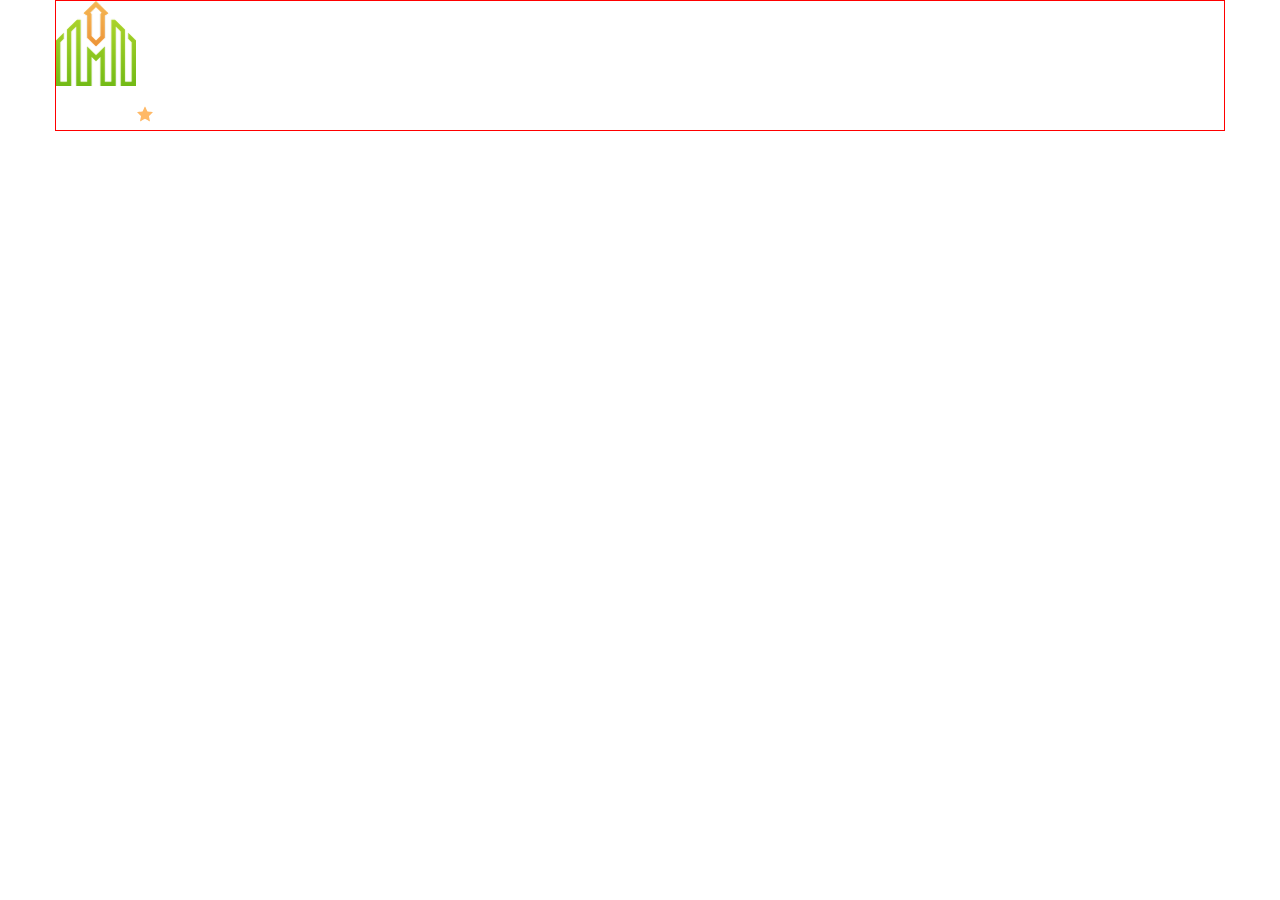
<file: header.html>
<!DOCTYPE html>
<html lang="en">
<head>
    <meta charset="UTF-8">
    <meta name="viewport" content="width=device-width, initial-scale=1.0">
    <title>Дома</title>
    <link rel="stylesheet" href="assets/css/index.css">
</head>
<body>
    <header>
        <div class="container">
            <div class="header_section 1">
                <div class="logo logo-container">
                    <img src="assets/img/header/logo.png" alt="Логотип" title="Логотип" >
                </div>

                <div class="header_rate_box rate_box_on_google">
                    <div class="header_rate_flag_box">
                        <div class="header_rate_flag">
                            <p class="header_rate_flag_text">4.8</p>
                        </div>
                    </div>

                    <div class="header_rate_content_box">
                        <div class="header_rate_stars_box">
                            <div class="header_rate_star_element">
                            
                                <svg baseProfile="tiny" height="24px" id="Layer_1" version="1.2" viewBox="0 0 24 24" width="24px" xml:space="preserve" xmlns="http://www.w3.org/2000/svg" xmlns:xlink="http://www.w3.org/1999/xlink">
                                    <g><g><path fill="#FFB967" d="M9.362,9.158c0,0-3.16,0.35-5.268,0.584c-0.19,0.023-0.358,0.15-0.421,0.343s0,0.394,0.14,0.521    c1.566,1.429,3.919,3.569,3.919,3.569c-0.002,0-0.646,3.113-1.074,5.19c-0.036,0.188,0.032,0.387,0.196,0.506    c0.163,0.119,0.373,0.121,0.538,0.028c1.844-1.048,4.606-2.624,4.606-2.624s2.763,1.576,4.604,2.625    c0.168,0.092,0.378,0.09,0.541-0.029c0.164-0.119,0.232-0.318,0.195-0.505c-0.428-2.078-1.071-5.191-1.071-5.191    s2.353-2.14,3.919-3.566c0.14-0.131,0.202-0.332,0.14-0.524s-0.23-0.319-0.42-0.341c-2.108-0.236-5.269-0.586-5.269-0.586    s-1.31-2.898-2.183-4.83c-0.082-0.173-0.254-0.294-0.456-0.294s-0.375,0.122-0.453,0.294C10.671,6.26,9.362,9.158,9.362,9.158z"/></g></g>
                                </svg>
                            </div>
                        </div>
                    </div>
                </div>
            </div>
            <div class="header_section 2">

            </div>
        </div>
    </header>
</body>
</html>
</file>
<file: assets/css/index.css>
/* Главный файл стилей */


/* @import url('normalize.css'); */
@import url('components.css');
@import url('style.css');
@import url('adaptive.css');
</file>
